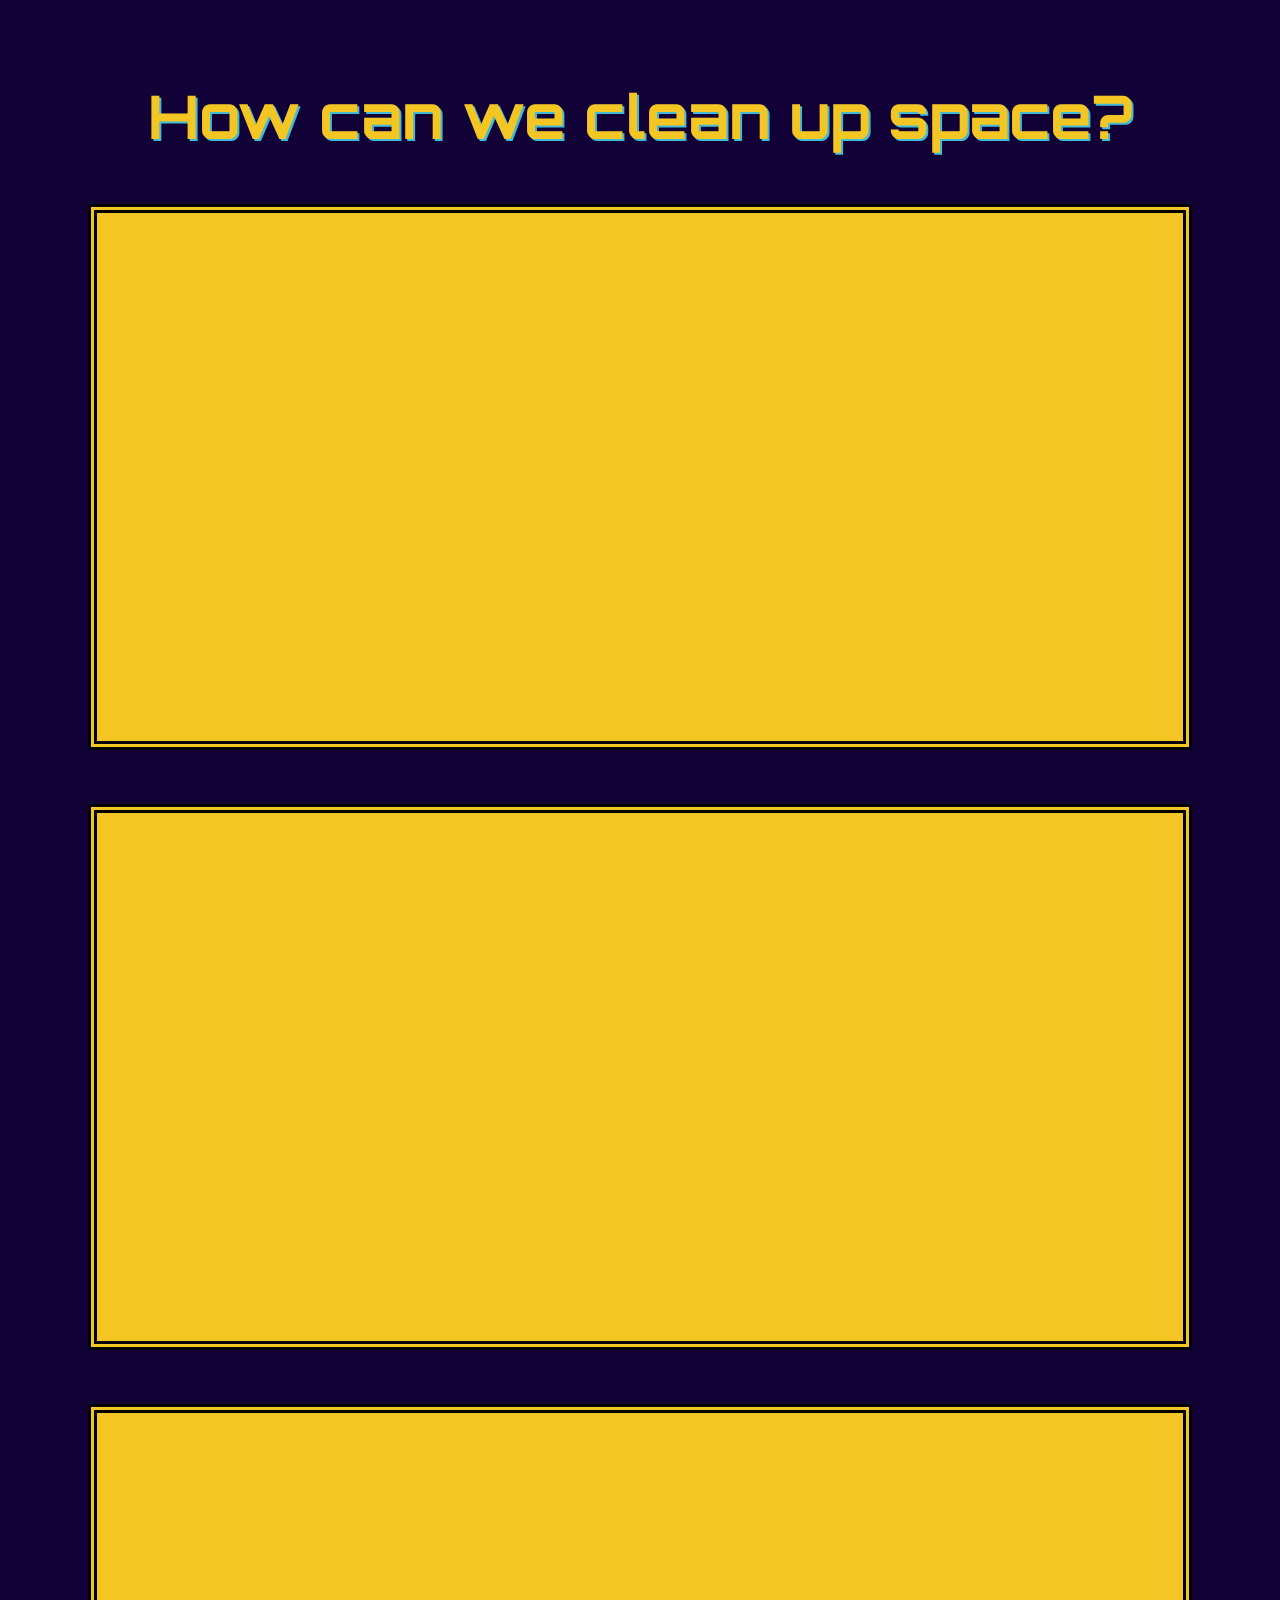
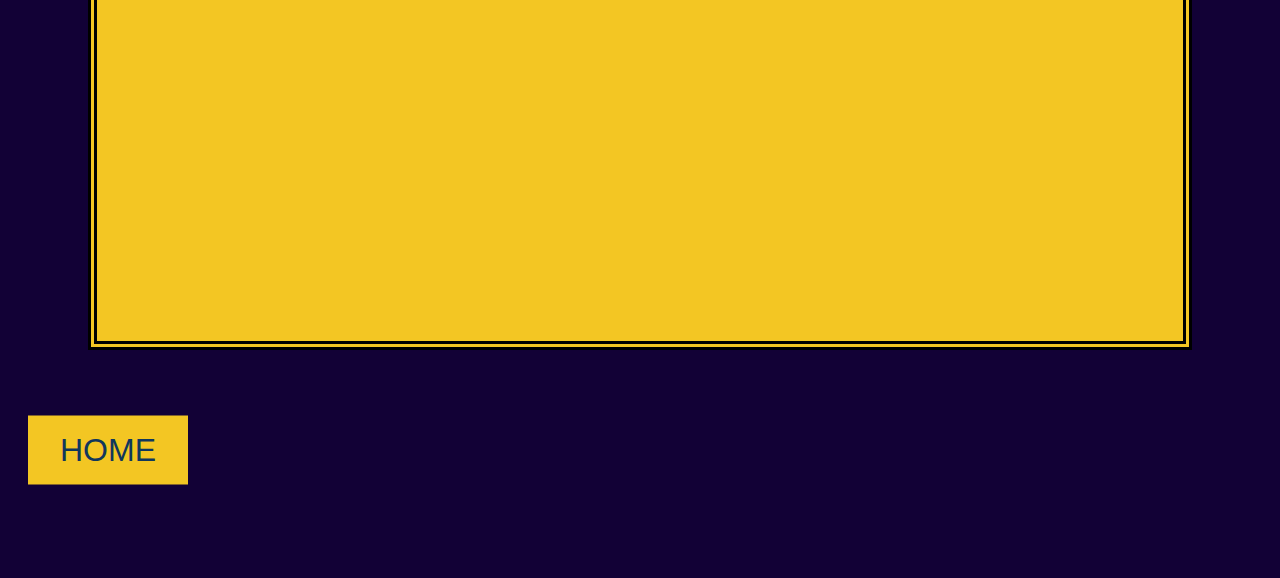
<file: cleanup.html>
<!DOCTYPE html>
<html>

<head>
	<meta charset="utf-8">
	<meta name="viewport" content="width=device-width">
	<title>How can we clean up space?</title>
  <link href='https://fonts.googleapis.com/css?family=Exo 2' rel='stylesheet'>
	<link href='https://fonts.googleapis.com/css?family=Orbitron' rel='stylesheet'>
	<link href="cleanup.css" rel="stylesheet" type="text/css" />



	<script src="https://cdnjs.cloudflare.com/ajax/libs/jquery/3.5.1/jquery.min.js" defer>
	</script>

	<script src="/script.js" defer></script>


</head>

<body>
	<h1 class="header">How can we clean up space?</h1>
  <div class="video">
  <iframe width="925" height="520" src="https://www.youtube.com/embed/O64KM4GuRPk" frameborder="0" allow="accelerometer; autoplay; encrypted-media; gyroscope; picture-in-picture" allowfullscreen></iframe>
</div>
<br>
<br>
<br>
<div class="video">
  <iframe width="925" height="520" src="https://www.youtube.com/embed/2nBSH_DVGkA" frameborder="0" allow="accelerometer; autoplay; encrypted-media; gyroscope; picture-in-picture" allowfullscreen></iframe>
  </div>
<br>
<br>
<br>
<div class="video">
  <iframe width="925" height="520" src="https://www.youtube.com/embed/6wr_Zw1uGY8" frameborder="0" allow="accelerometer; autoplay; encrypted-media; gyroscope; picture-in-picture" allowfullscreen></iframe>
    </div>
   <div class="container">
    <div class="vertical-center">
    <a href="index.html"><button class="button button1">HOME</button></a>
  </div>
</div>
</body>
</html>
</file>
<file: cleanup.css>
body{
  background-color: #120136;
  padding: 20px;
}

.header {
  padding: 10px;
  font-size: 60px;
  position: sticky;
  font-family: 'Orbitron';
  text-align: center;
  color: #f3c623;
  text-shadow: 2px 2px #40bad5;
}

h2{
  font-family: 'Orbitron';
  color: #40bad5;
  text-shadow: 1px 1px #f3c623;
  font-size: 40px;
  text-align: center;
}

h5{
  font-family: 'Exo 2';
  color: #f3c623;
  /* text-shadow: 1px 1px #40bad5; */
  font-size: 30px;
  margin: 10px;
  text-align: center;
}

p{
  text-align: center;
  font-family: "Open Sans";
  font-size: 24px;
  color: #40bad5;
  padding: 10px;
  margin: 10px;
}

/* .video {
    position: absolute;
    margin: auto;
    top: 50%;
    left: 50%;
    transform: translate(-50%, -50%);
} */

.video{
  background-color: #f3c623;
  margin-left: 60px;
  margin-right: 60px;
  border-style: double;
  border-width: 9px;
  padding-top: 4px;
  padding-bottom: 4px;


}

iframe {
   display: block;
   margin: 0 auto;
}

.button {
  background-color: #f3c623; /* Green */
  border: none;
  color: #10375c;
  padding: 16px 32px;
  text-align: center;
  text-decoration: none;
  display: inline-block;
  font-size: 32px;
  /* margin: 4px 2px; */
  transition-duration: 0.4s;
  cursor: pointer;
}

.button1:hover {
  background-color: #40bad5;
  color: #120136;
}

.container { 
  height: 200px;
  position: relative;
}

.vertical-center {
  margin: 0;
  position: absolute;
  top: 50%;
  -ms-transform: translateY(-50%);
  transform: translateY(-50%);
}
</file>
